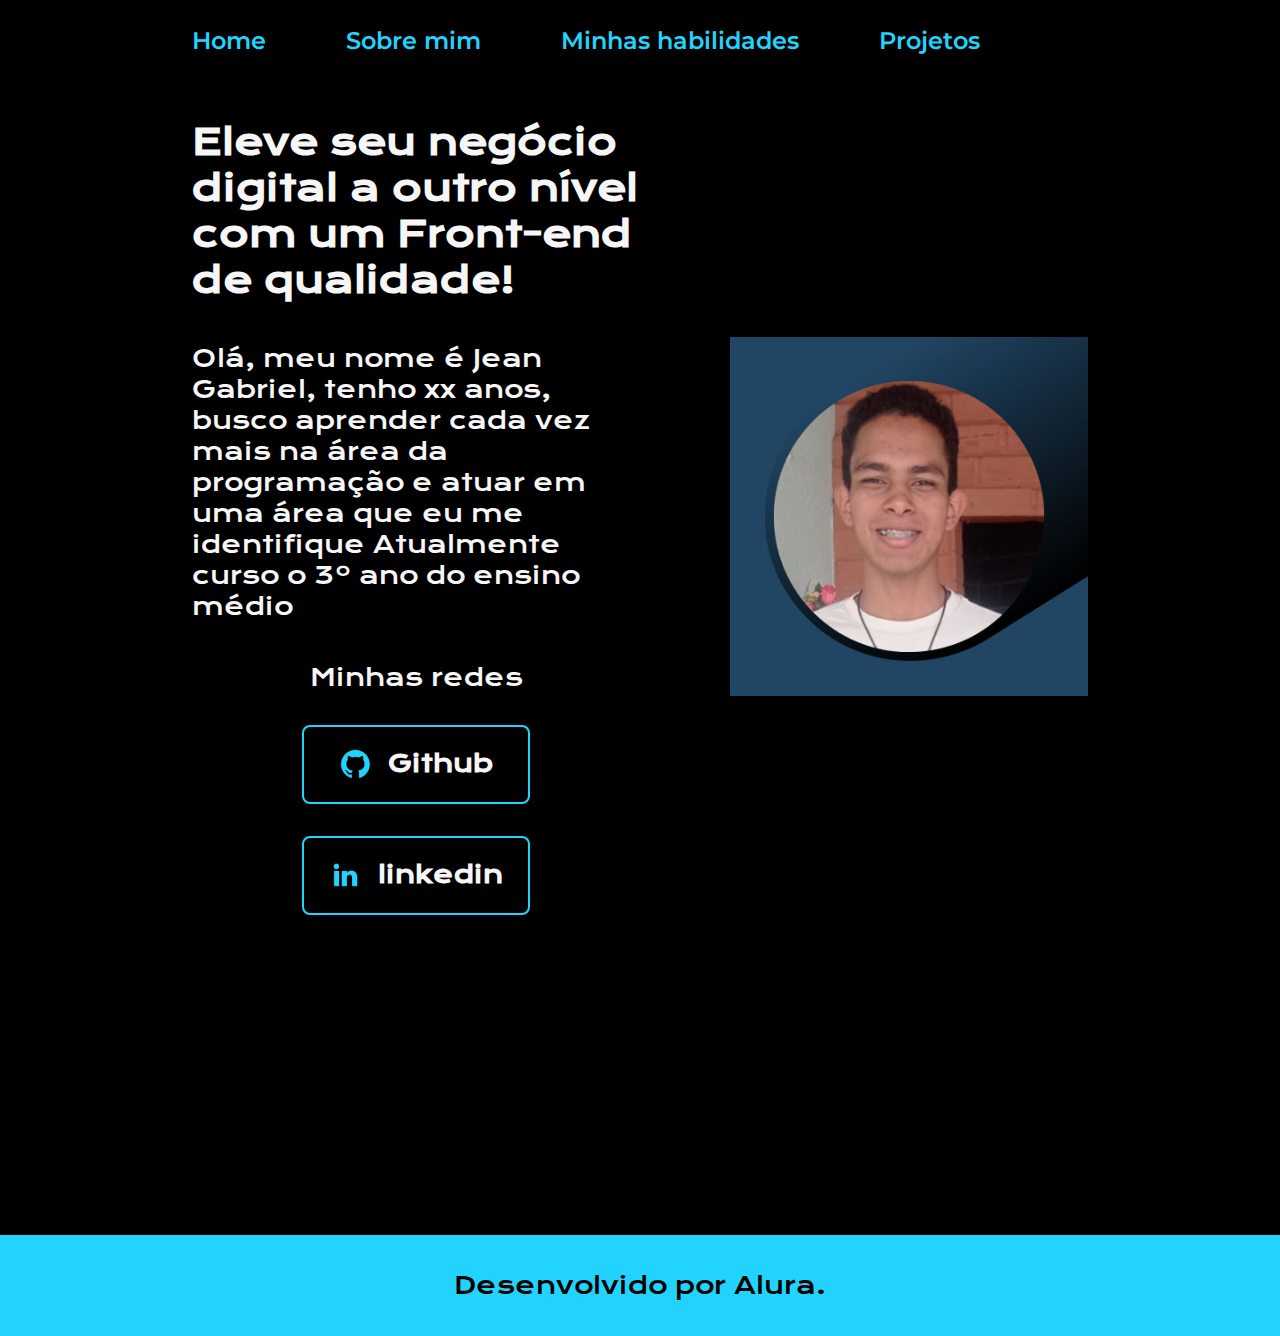
<file: Alura desafio III/index.html>
<!DOCTYPE html>
<html lang="pt-br">

<head>
    <meta charset="UTF-8">
    <meta http-equiv="X-UA-Compatible" content="IE=edge">
    <meta name="viewport" content="width=device-width, initial-scale=1.0">
    <title>Portfolio</title>
    <link rel="stylesheet" href="./styles/style.css">
</head>

<body>
    <header class="cabecalho">
        <nav class="cabecalho__menu">
            <a class="cabecalho__menu__link" href="index.html">Home</a>
            <a class="cabecalho__menu__link" href="about.html">Sobre mim</a>
            <a class="cabecalho__menu__link" href="habilities.html  ">Minhas habilidades</a>
            <a class="cabecalho__menu__link" href="projects.html">Projetos</a>
        </nav>
    </header>
    <main class="apresentacao">
        <section class="apresentacao__conteudo">
            <h1 class="apresentacao__conteudo__titulo">Eleve seu negócio digital a outro nível com um Front-end de qualidade!</h1>
            <p class="apresentacao__conteudo__texto">Olá, meu nome é Jean Gabriel, tenho xx anos, busco aprender cada vez mais na área da programação e atuar em uma área que eu me identifique
                Atualmente curso o 3º ano do ensino médio
            </p>
            <div class="apresentacao__links">
                <h2 class="apresentacao__links__subtitulo">Minhas redes</h2>
                <a class="apresentacao__links__navegacao" href="https://github.com/JeanSCruz">
                    <img src="./assets/github.png">
                    Github
                </a>
                <a class="apresentacao__links__navegacao" href="https://www.linkedin.com/in/jeanscruz/">
                    <img src="./assets/linkedin.png">
                    linkedin
                </a>
        </section>
        <img class="apresentacao__imagem" src="./assets/Imagem.jpg" alt="Foto Jean" width="40%" height="40%">
    </main>
    <footer class="rodape">
        <p>Desenvolvido por Alura.</p>
    </footer>
</body>

</html>
</file>
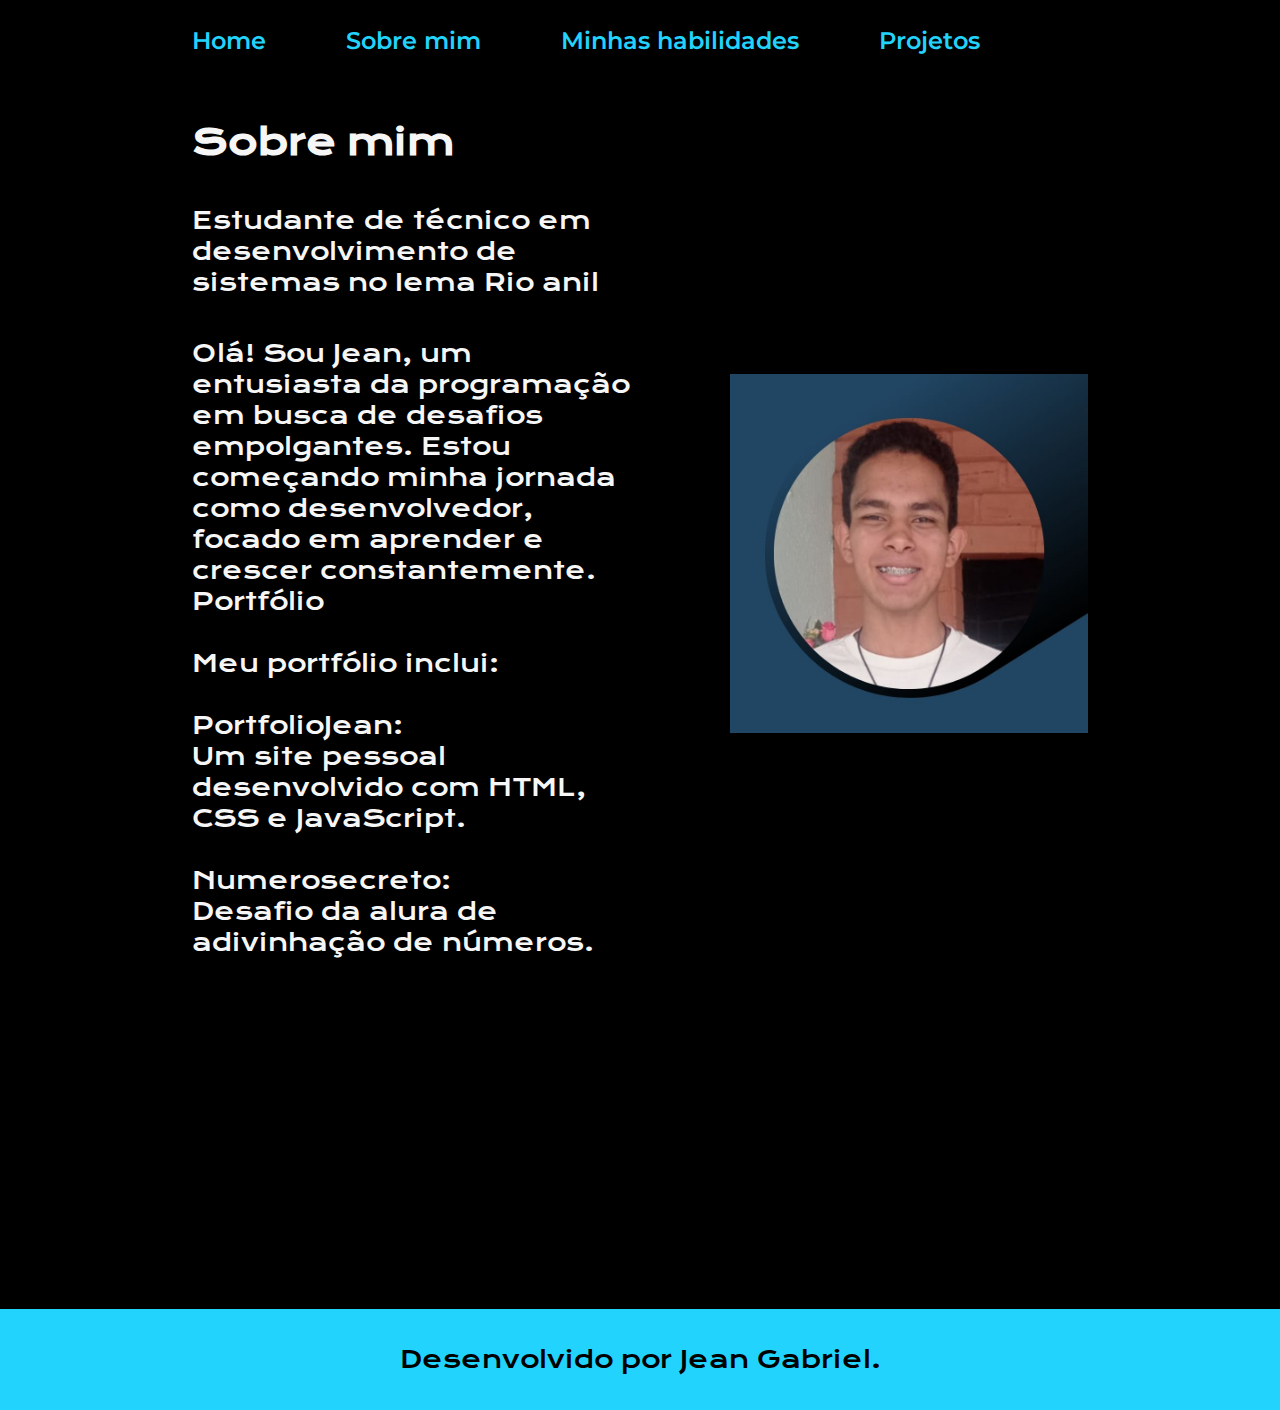
<file: Alura desafio III/about.html>
<!DOCTYPE html>
<html lang="pt-br">

<head>
    <meta charset="UTF-8">
    <meta http-equiv="X-UA-Compatible" content="IE=edge">
    <meta name="viewport" content="width=device-width, initial-scale=1.0">
    <title>Sobre</title>
    <link rel="stylesheet" href="./styles/style.css">
</head>

<body>
    <header class="cabecalho">
        <nav class="cabecalho__menu">
            <a class="cabecalho__menu__link" href="index.html">Home</a>
            <a class="cabecalho__menu__link" href="about.html">Sobre mim</a>
            <a class="cabecalho__menu__link" href="habilities.html">Minhas habilidades</a>
            <a class="cabecalho__menu__link" href="projects.html">Projetos</a>
        </nav>
    </header>

    <main class="apresentacao">
        <section class="apresentacao__conteudo">
            <h1 class="apresentacao__conteudo__titulo">Sobre mim</h1>
            <p class="apresentacao__conteudo__texto">Estudante de técnico em desenvolvimento de sistemas no Iema Rio anil
            </p>
            <p class="apresentacao__conteudo__texto">
                Olá! Sou Jean, um entusiasta da programação em busca de desafios empolgantes. Estou começando minha jornada como desenvolvedor,
                 focado em aprender e crescer constantemente.

Portfólio
<br><br>

Meu portfólio inclui: <br><br>

PortfolioJean:<br> Um site pessoal desenvolvido com HTML, CSS e JavaScript.</br></br>   
Numerosecreto:<br> Desafio da alura de adivinhação de números.</br></br>

</p>
        </section>
        <img class="apresentacao__imagem" src="./assets/Imagem.jpg" alt="Foto Jean" width="40%" height="40%">
    </main>

    <footer class="rodape">
        <p>Desenvolvido por Jean Gabriel.</p>
    </footer>
</body>

</html>
</file>
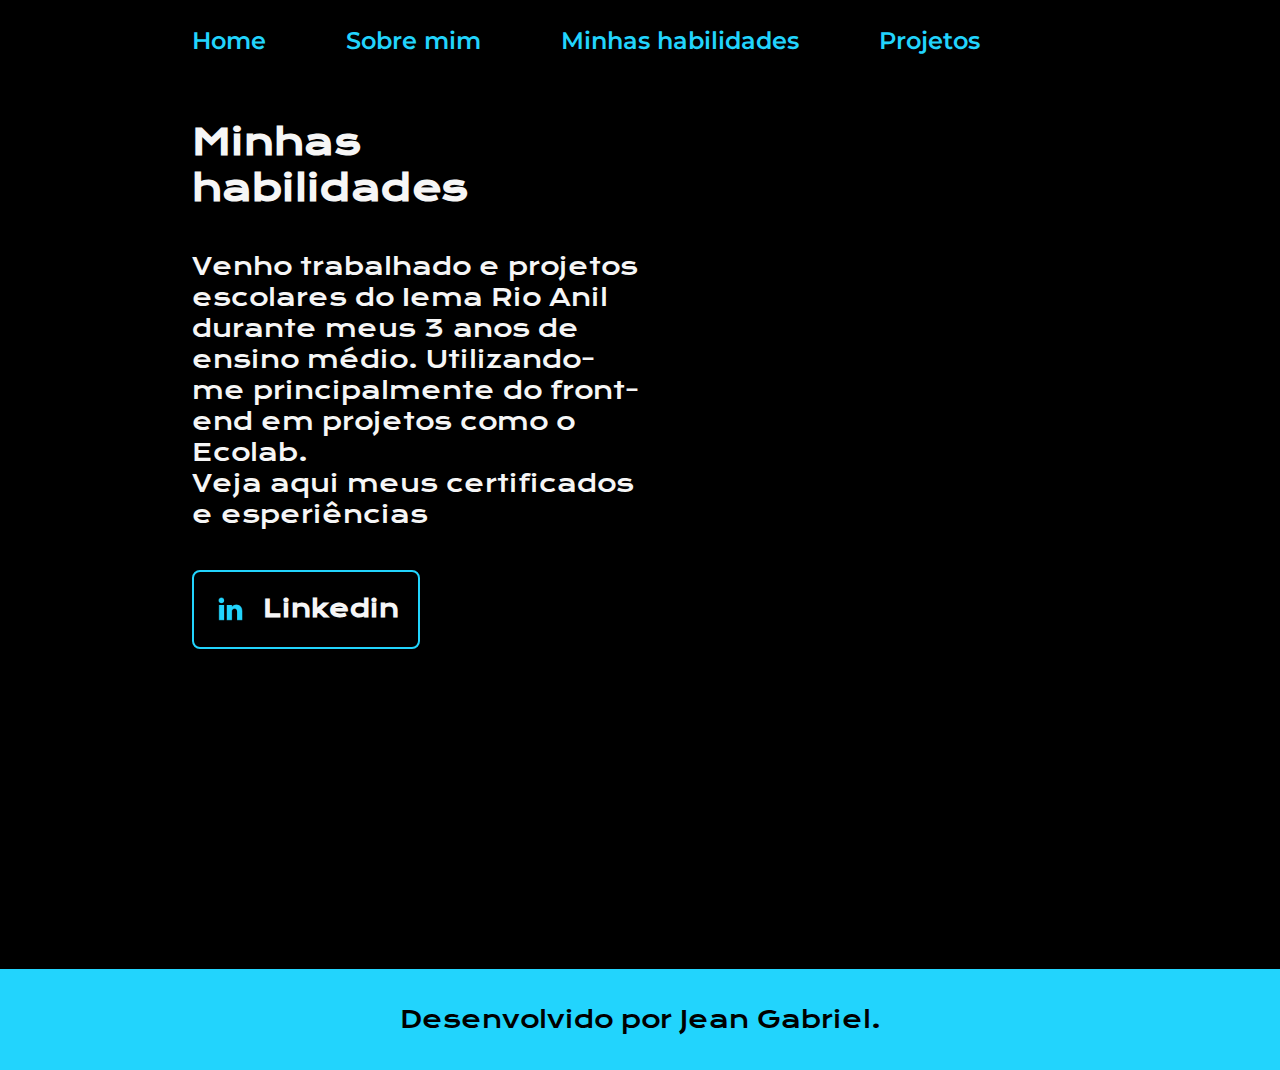
<file: Alura desafio III/habilities.html>
<!DOCTYPE html>
<html lang="pt-br">

<head>
    <meta charset="UTF-8">
    <meta http-equiv="X-UA-Compatible" content="IE=edge">
    <meta name="viewport" content="width=device-width, initial-scale=1.0">
    <title>Minhas habilidades</title>
    <link rel="stylesheet" href="./styles/style.css">
</head>

<body>

    <header class="cabecalho">
        <nav class="cabecalho__menu">
            <a class="cabecalho__menu__link" href="index.html">Home</a>
            <a class="cabecalho__menu__link" href="about.html">Sobre mim</a>
            <a class="cabecalho__menu__link" href="habilities.html">Minhas habilidades</a>
            <a class="cabecalho__menu__link" href="projects.html">Projetos</a>
        </nav>
    </header>

    <main class="apresentacao">
        <section class="apresentacao__conteudo">
            <h1 class="apresentacao__conteudo__titulo">
                <strong>Minhas habilidades</strong></h1>
            <p class="apresentacao__conteudo__texto"> Venho trabalhado e projetos escolares do Iema Rio Anil durante meus 3 anos de ensino médio.
                Utilizando-me principalmente do front-end em projetos como o Ecolab. <br>
                 Veja aqui meus certificados e esperiências</br>
            </p>

            <a class="apresentacao__links__navegacao" href="https://www.linkedin.com/in/jeanscruz/">
                <img src="./assets/linkedin.png">
                Linkedin
            </a>
        </section>
    </main>

    <footer class="rodape">
        <p>Desenvolvido por Jean Gabriel.</p>
    </footer>
</body>
</html>
</file>
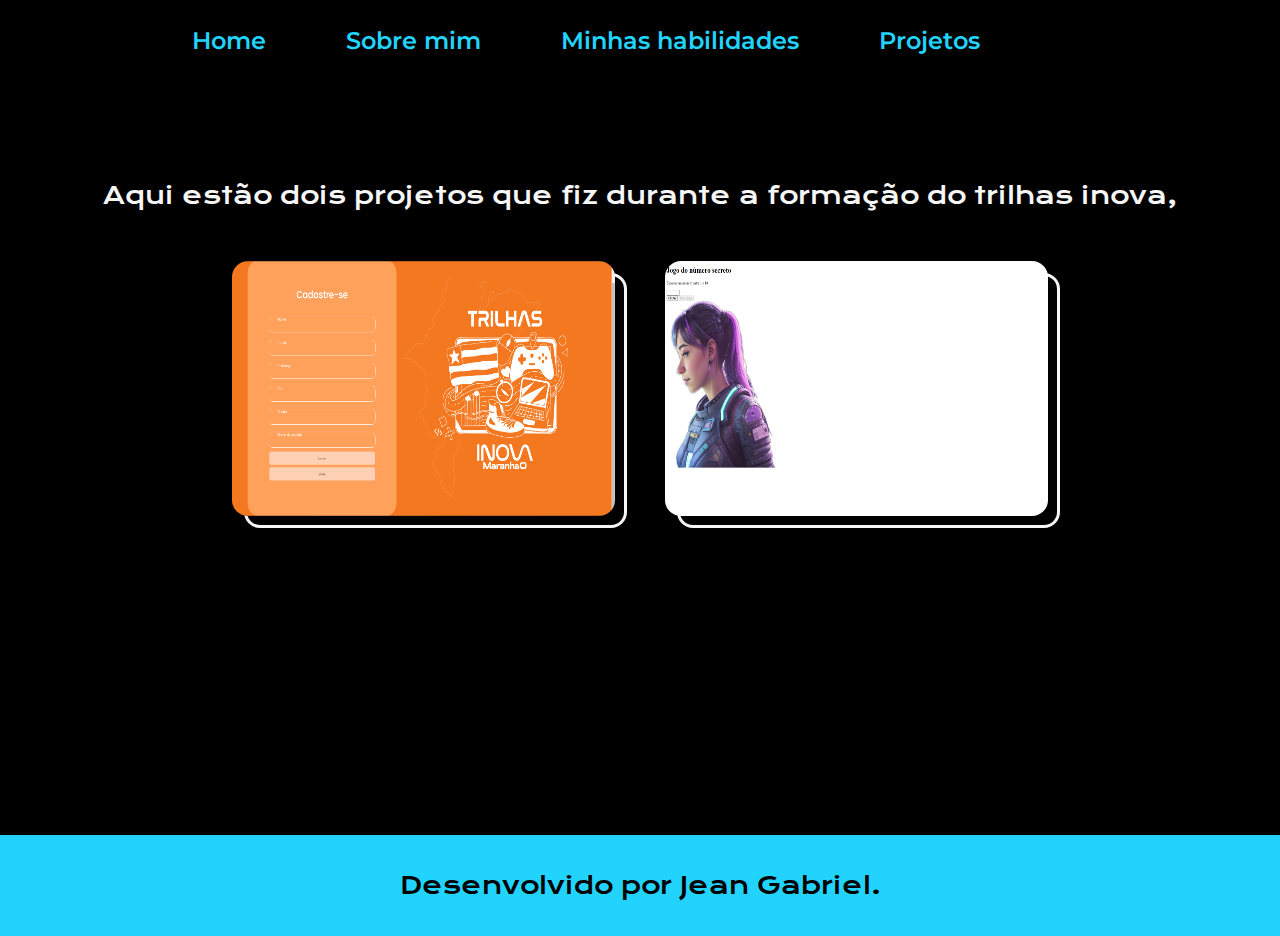
<file: Alura desafio III/projects.html>
<!DOCTYPE html>
<html lang="pt-br">

<head>
    <meta charset="UTF-8">
    <meta http-equiv="X-UA-Compatible" content="IE=edge">
    <meta name="viewport" content="width=device-width, initial-scale=1.0">
    <title>Meus projetos</title>
    <link rel="stylesheet" href="./styles/style.css">
</head>

<body>
    <header class="cabecalho">
        <nav class="cabecalho__menu">
            <a class="cabecalho__menu__link" href="index.html">Home</a>
            <a class="cabecalho__menu__link" href="about.html">Sobre mim</a>
            <a class="cabecalho__menu__link" href="habilities.html">Minhas habilidades</a>
            <a class="cabecalho__menu__link" href="projects.html">Projetos</a>
        </nav>
    </header>

    <section>
        <div class="blocoprojeto">
            <div class="subbloco">
              <div class="blocoprojeto inicioblocos">
                
                <p class="textoprojeto">
                Aqui estão dois projetos que fiz durante a formação do trilhas inova,
                </p>
              </div>


            </div>
            <div class="projetoscards">
              <div class="bordaimagem">
                <a href="https://codificador-de-texto-xi.vercel.app/" target="_blank">
                  <img src="assets/DesafioII.png" alt="DesafioII">
                </a>
              </div>


              <div class="bordaimagem">
                <a href="https://projetotrilhas-brunocoelho-projects.vercel.app/" target="_blank">
                  <img src="assets/Numerosecreto.png" alt="Numerosecreto">
                </a>
              </div>
            </div>
          </div>
    </section>

    <footer class="rodape">
        <p>Desenvolvido por Jean Gabriel.</p>
    </footer> 
</body>

</html>
</file>
<file: Alura desafio III/styles/style.css>
@import url('https://fonts.googleapis.com/css2?family=Krona+One&family=Montserrat:wght@400;600&display=swap');

:root {
    --cor-primaria: #000000;
    --cor-secundaria: #F6F6F6;
    --cor-terciaria: #22D4FD;
    --cor-hover: #272727;

    --fonte-primaria: 'Krona One', sans-serif;
    --fonte-secundaria: 'Montserrat', sans-serif;
}
*{
    margin: 0;
    padding: 0;
}

body{
    box-sizing: border-box;
    background-color: var(--cor-primaria);
    color: var(--cor-secundaria);
}
.cabecalho{
    padding: 2% 0% 0% 15%;
}
.cabecalho__menu{
    display: flex;
    gap: 80px;
}
.cabecalho__menu__link{
    font-family: var(--fonte-secundaria);
    font-size: 1.5rem;
    font-weight: 600;
    color: var(--cor-terciaria);
    text-decoration: none;
}


.secao-projeto {
    display: flex;
    flex-flow: column;
    gap: 3.125rem;
    align-items: center;
    justify-content: center;
    padding: 0 0 11.875rem 0;
  }

.apresentacao{
    padding: 5% 15%;
    display: flex;
    align-items: center;
    justify-content: space-between;
    gap: 50px;
}
.apresentacao__conteudo{
    width: 50%;
    display: flex;
    flex-direction: column;
    gap: 40px;
}

.apresentacao__conteudo__titulo{
    font-size: 2.25rem;
    font-family: 'Krona One', sans-serif;
}

.apresentacao__conteudo__texto{
    font-size: 1.5rem;
    font-family: 'Krona One', sans-serif;
}

.apresentacao__links{
    display: flex;
    flex-direction: column;
    justify-content: space-between;
    align-items: center;
    gap: 32px;
}
.apresentacao__links__subtitulo{
    font-family: 'Krona One', sans-serif;
    font-weight: 400;
    font-size: 1.5rem;
}
.apresentacao__links__navegacao{
    display: flex;
    justify-content: center;
    gap: 16px;
    border: 2px solid #22D4FD;
    width: 50%;
    text-align: center;
    border-radius: 8px;
    font-size: 1.5rem;
    font-weight: 600;
    padding: 21.5px 0;
    text-decoration: none;
    color: var(--cor-secundaria);
    font-family: 'Krona One', sans-serif;
}
.apresentacao__links__navegacao:hover{
    background-color: #50b8cf;
}


.rodape{
    color: #000000;
    background-color: #22D4FD;
    margin-top: 20%;
    padding: 35px;
    text-align: center;
    font-family: 'Krona One', sans-serif;
    font-size: 1.5rem;
    font-weight: 400;
}

@media (max-width: 1200px) {
    .cabecalho{
         padding: 10%;  
    }
    .cabecalho__menu{
        justify-content: center;
    }
    .apresentacao{
        flex-direction: column-reverse;
    }
    
}



  .blocoprojeto {
    display: flex;
    flex-flow: column;
    gap: 3.125rem;
    align-items: center;
    justify-content: center;
    padding: 0 0 11.875rem 0;
  }

.blocoprojeto {
    display: flex;
    flex-flow: column;
    padding: 0 0 3.9375rem 0;
  }

  .projetoscards {
    display: flex;
    gap: 50px;
    align-items: center;
    justify-content: center;
  }

.inicioblocos {
    padding: 0 0 0 0;
  }
  
.subbloco {
  display: flex;
}

.bordaimagem {
    position: relative;
    display: inline-block;
  }
  
  .bordaimagem img {
    display: block;
    border-radius: 1rem;
    position: relative;
    z-index: 1;
    width: 23.9375rem;
    height: 15.9375rem;
  }
  
  .bordaimagem::before {
    content: "";
    position: absolute;
    top: 0.75rem;
    left: 0.75rem;
    right: -0.75rem;
    bottom: -0.75rem;
    border: 0.1875rem solid #F6F6F6;
    border-radius: 1rem;
    z-index: 1;
  }
  
  .bordaimagem-index::before {
    top: -1.25rem;
    left: 1.25rem;
    right: -1.25rem;
    bottom: 1.25rem;

  }
  
  .bordaimagem-index img {
    width: 468px;
    height: 532px;
    border-radius: 1rem;
  }

  .textoprojeto {
    color: #F6F6F6;
    font-family: 'Krona One', sans-serif;;
    font-size: 1.5rem;
    text-align: justify;
    display: flex;
    width: 78.5625rem;
    align-items: center;
    justify-content: center;
    padding-top: 10%;
    margin: 0;
    gap: 10%;
  }
</file>
